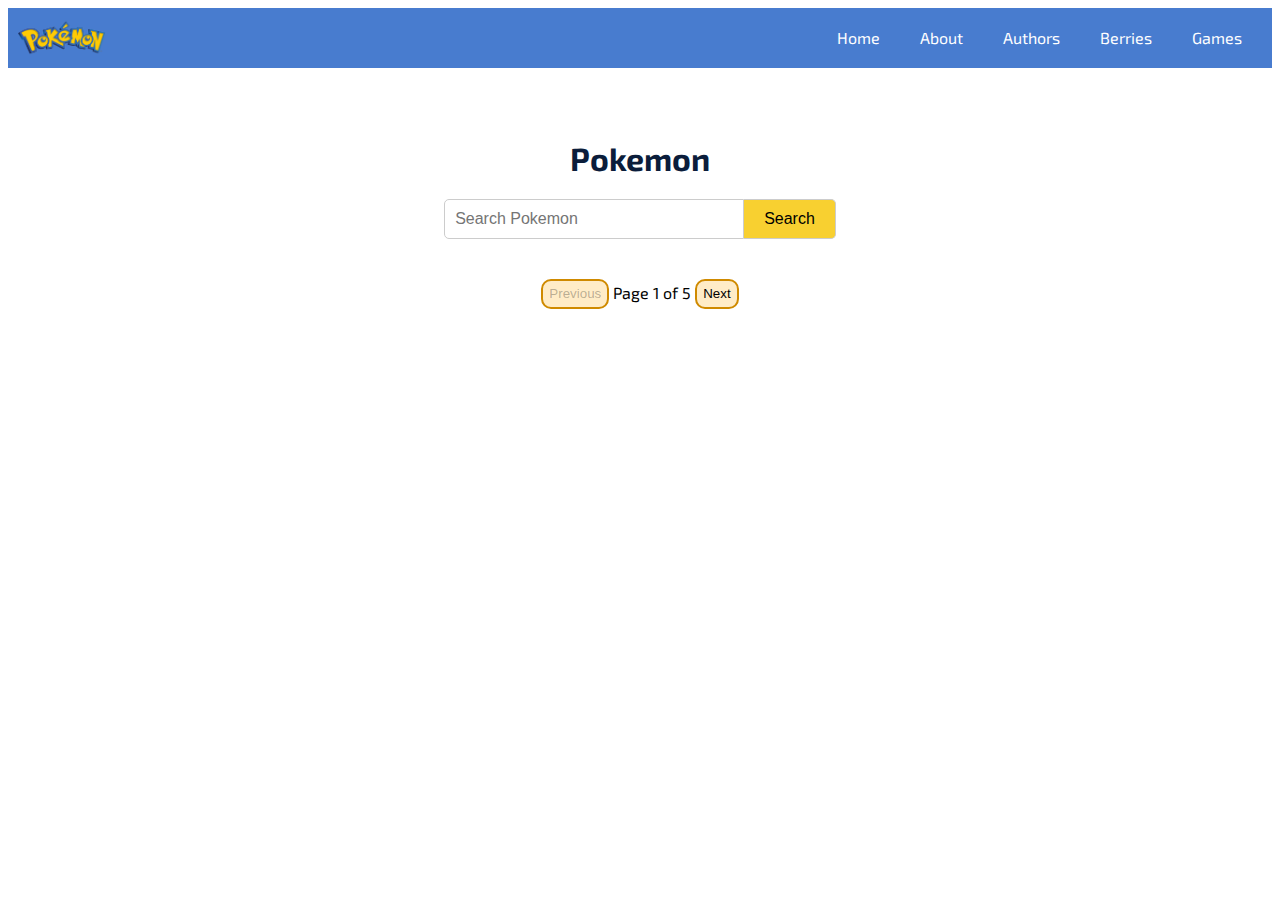
<file: index.html>
<!DOCTYPE html>
<html lang="en">
<head>
    <meta charset="UTF-8">
    <meta name="viewport" content="width=device-width, initial-scale=1.0">
    <title>Pokemon</title>
    <link rel="stylesheet" href="styles.css">
    <style>
        #pokemon-container {
            width: 100%;
            justify-content: center; /* Center the cards */
            display: flex;
            flex-wrap: wrap;
            gap: 20px; /* Add space between the cards */
        }

        .pokemon-card {
            border: 1px solid #ccc;
            padding: 10px;
            border-radius: 5px;
            width: calc(20% - 20px); /* Adjust width to account for gap */
            text-align: center;
            box-sizing: border-box;
        }

        .pokemon-card img {
            width: 90%;
            border-radius: 5px;
        }

        form {
            display: flex;
            justify-content: center;
            margin-bottom: 20px;
        }

        input[type="text"] {
            padding: 10px;
            font-size: 16px;
            border: 1px solid #ccc;
            border-radius: 5px 0 0 5px;
            width: 300px;
            box-sizing: border-box;
        }

        button[type="submit"] {
            padding: 10px 20px;
            font-size: 16px;
            border: 1px solid #ccc;
            border-left: none;
            border-radius: 0 5px 5px 0;
            background-color: #f8d030;
            cursor: pointer;
        }

        button[type="submit"]:hover {
            background-color: #e5c026;
        }

        #pagination {
            margin-top: 20px;
            margin-bottom: 20px;
        }

        .page{
            border: 2px solid #cf8a00;
            background-color: #ffecc7;
            border-radius: 10px;
            height: 30px;
        }
    </style>
</head>
<body>
    <nav>
        <img src="img/pokemon_logo.png" alt="Pokemon Logo">
        <ul>
            <li><a href="index.html">Home</a></li>
            <li><a href="about.html">About</a></li>
            <li><a href="authors.html">Authors</a></li>
            <li><a href="berries.html">Berries</a></li>
            <li><a href="games.html">Games</a></li>
        </ul>
    </nav>

    <div id="content">
        <h1 id="title">Pokemon</h1>
        <form action="search.html" method="get">
            <input type="text" name="query" placeholder="Search Pokemon">
            <button type="submit">Search</button>
        </form>

        <div id="pokemon-container"></div>

        <div id="pagination">
            <button id="prev" class="page" disabled>Previous</button>
            <span id="page-info">Page 1 of 5</span>
            <button id="next" class="page" >Next</button>
        </div>
    </div>

    <script src="script.js"></script>
    <script>
        fetchPokemon();
    </script>
</body>
</html>

<script>
    let currentPage = 1;
    const pokemonPerPage = 20;
    let allPokemon = [];

    function updatePagination() {
        document.getElementById('page-info').textContent = `Page ${currentPage} of 5`;
        document.getElementById('prev').disabled = currentPage === 1;
        document.getElementById('next').disabled = currentPage === 5;
    }

    document.getElementById('prev').addEventListener('click', () => {
        if (currentPage > 1) {
            currentPage--;
            displayPokemon();
        }
    });

    document.getElementById('next').addEventListener('click', () => {
        if (currentPage < 5) {
            currentPage++;
            displayPokemon();
        }
    });

    document.querySelector('form').addEventListener('submit', function(event) {
        event.preventDefault();
        const query = document.querySelector('input[name="query"]').value.toLowerCase();
        if (query == '') {
            fetchPokemon();
        } else {
            getPokemon(query);
        }
    });
</script>
</file>
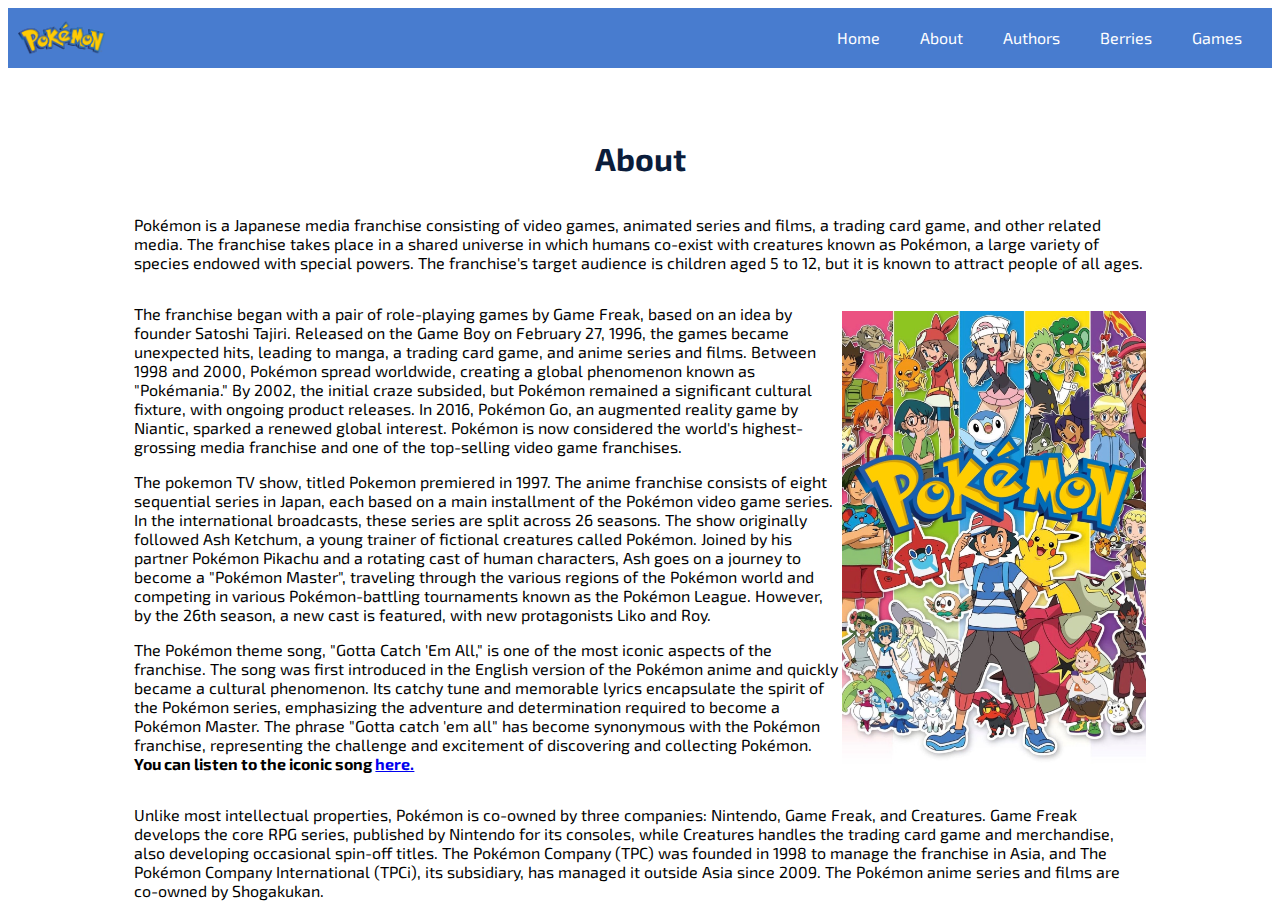
<file: about.html>
<!DOCTYPE html>
<html lang="en">
<head>
    <meta charset="UTF-8">
    <meta name="viewport" content="width=device-width, initial-scale=1.0">
    <title>About Pokémon</title>
    <link rel="stylesheet" href="styles.css">
    <style>
        
        #pokemon-show{
            width: 30%;
        }
        
    </style>
</head>
<body>
    <nav>
        <img src="img/pokemon_logo.png" alt="Pokemon Logo">
        <ul>
            <li><a href="index.html">Home</a></li>
            <li><a href="about.html">About</a></li>
            <li><a href="authors.html">Authors</a></li>
            <li><a href="berries.html">Berries</a></li>
            <li><a href="games.html">Games</a></li>
        </ul>
    </nav>
    <div id="content">
        <h1 id="title">About</h1>
        <p>
            Pokémon is a Japanese media franchise consisting of video games, animated series and films, a trading card game, and other related media. The franchise takes place in a shared universe in which humans co-exist with creatures known as Pokémon, a large variety of species endowed with special powers. The franchise's target audience is children aged 5 to 12, but it is known to attract people of all ages.
        </p>
        <div class="image-text-box">
            <div id="text">
                <p>
                    The franchise began with a pair of role-playing games by Game Freak, based on an idea by founder Satoshi Tajiri. Released on the Game Boy on February 27, 1996, the games became unexpected hits, leading to manga, a trading card game, and anime series and films. Between 1998 and 2000, Pokémon spread worldwide, creating a global phenomenon known as "Pokémania." By 2002, the initial craze subsided, but Pokémon remained a significant cultural fixture, with ongoing product releases. In 2016, Pokémon Go, an augmented reality game by Niantic, sparked a renewed global interest. Pokémon is now considered the world's highest-grossing media franchise and one of the top-selling video game franchises.
                </p>
                <p>
                    The pokemon TV show, titled Pokemon premiered in 1997. The anime franchise consists of eight sequential series in Japan, each based on a main installment of the Pokémon video game series. In the international broadcasts, these series are split across 26 seasons. The show originally followed Ash Ketchum, a young trainer of fictional creatures called Pokémon. Joined by his partner Pokémon Pikachu and a rotating cast of human characters, Ash goes on a journey to become a "Pokémon Master", traveling through the various regions of the Pokémon world and competing in various Pokémon-battling tournaments known as the Pokémon League. However, by the 26th season, a new cast is featured, with new protagonists Liko and Roy.
                </p>

                <p>
                    The Pokémon theme song, "Gotta Catch 'Em All," is one of the most iconic aspects of the franchise. The song was first introduced in the English version of the Pokémon anime and quickly became a cultural phenomenon. Its catchy tune and memorable lyrics encapsulate the spirit of the Pokémon series, emphasizing the adventure and determination required to become a Pokémon Master.
                    The phrase "Gotta catch 'em all" has become synonymous with the Pokémon franchise, representing the challenge and excitement of discovering and collecting Pokémon.
                    <strong>You can listen to the iconic song <a href="https://www.youtube.com/watch?v=rg6CiPI6h2g">here.</a></strong>
                </p>
            </div>
            
            <img src="img/pokemon_show.jpg" alt="pokemon show" id="pokemon-show">
        </div>
        
        
        <p>
            Unlike most intellectual properties, Pokémon is co-owned by three companies: Nintendo, Game Freak, and Creatures. Game Freak develops the core RPG series, published by Nintendo for its consoles, while Creatures handles the trading card game and merchandise, also developing occasional spin-off titles. The Pokémon Company (TPC) was founded in 1998 to manage the franchise in Asia, and The Pokémon Company International (TPCi), its subsidiary, has managed it outside Asia since 2009. The Pokémon anime series and films are co-owned by Shogakukan.
        </p>
    </div>
</body>
</html>
</file>
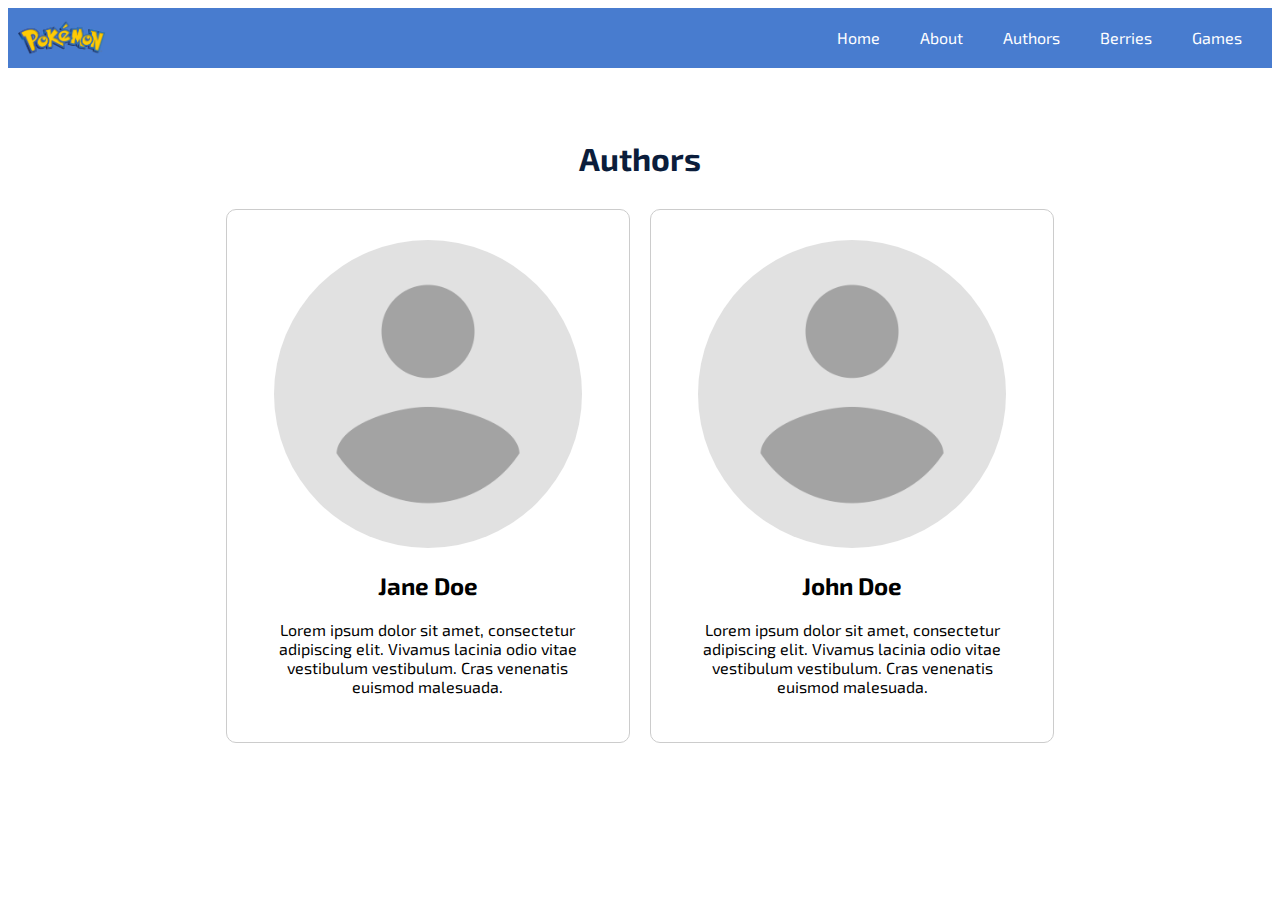
<file: authors.html>
<!DOCTYPE html>
<html lang="en">
<head>
    <meta charset="UTF-8">
    <meta name="viewport" content="width=device-width, initial-scale=1.0">
    <title>About Pokémon</title>
    <link rel="stylesheet" href="styles.css">
    <style>
        .author {
            border: 1px solid #ccc;
            padding: 30px;
            border-radius: 10px;
            width: 40%;
            margin: 10px;
            box-sizing: border-box;
            display: inline-block;
            text-align: center;
        }

        

        .author img {
            width: 90%;
            border-radius: 50%;
        }
    </style>
</head>
<body>
    <nav>
        <img src="img/pokemon_logo.png" alt="Pokemon Logo">
        <ul>
            <li><a href="index.html">Home</a></li>
            <li><a href="about.html">About</a></li>
            <li><a href="authors.html">Authors</a></li>
            <li><a href="berries.html">Berries</a></li>
            <li><a href="games.html">Games</a></li>
        </ul>
    </nav>
    <div id="content">
        <h1 id="title">Authors</h1>

        <div class="author">
            <img src="img/avatar.png" alt="Author 1">
            <h2>Jane Doe</h2>
            <p>Lorem ipsum dolor sit amet, consectetur adipiscing elit. Vivamus lacinia odio vitae vestibulum vestibulum. Cras venenatis euismod malesuada.</p>
        </div>
        <div class="author">
            <img src="img/avatar.png" alt="Author 1">
            <h2>John Doe</h2>
            <p>Lorem ipsum dolor sit amet, consectetur adipiscing elit. Vivamus lacinia odio vitae vestibulum vestibulum. Cras venenatis euismod malesuada.</p>
        </div>
    </div>
</body>
</html>
</file>
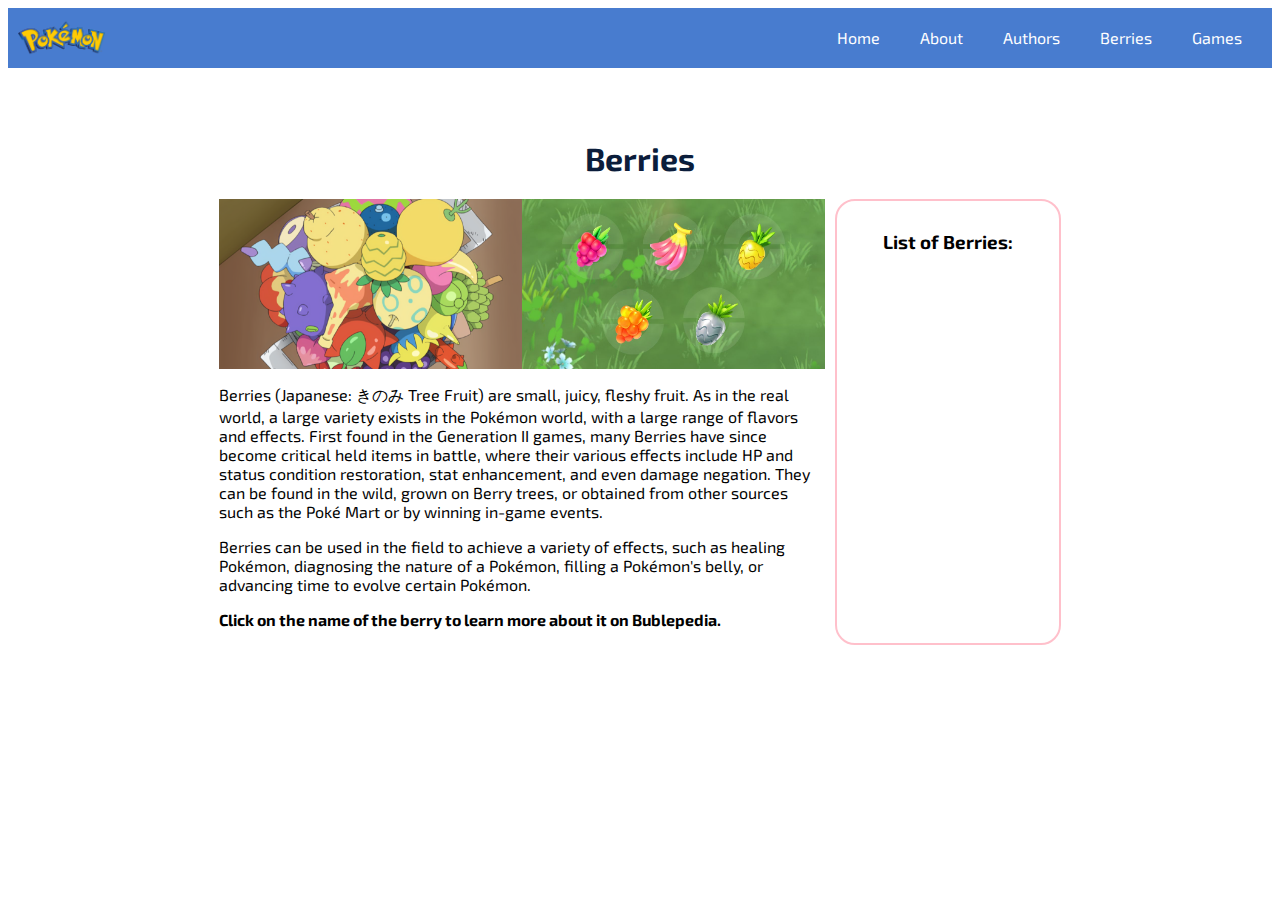
<file: berries.html>
<!DOCTYPE html>
<html lang="en">
<head>
    <meta charset="UTF-8">
    <meta name="viewport" content="width=device-width, initial-scale=1.0">
    <title>Pokémon Berries</title>
    <link rel="stylesheet" href="styles.css">
    <style>
        #berry-info {
            width: 60%
        }

        #berry-photos {
            display: flex;
            justify-content: space-around;
            width: 100%;
        }

        #berry-info img {
            width: 50%;
        }

        #list-section {
            width: 20%;
            margin-left: 10px;
            padding: 10px;
            border: 2px solid pink;
            border-radius: 20px;
            text-align: center;
        }

        #berry-list {
            list-style-type: none;
            padding: 0;
        }

        #berry-list li {
            margin: 10px 0;
        }

        #berry-list a {
            color: #661d50;
        }

        #berry-list a:hover {
            color: #007bff;
        }

        
    </style>
    <script src="script.js"></script>
</head>
<body>
    <nav>
        <img src="img/pokemon_logo.png" alt="Pokemon Logo">
        <ul>
            <li><a href="index.html">Home</a></li>
            <li><a href="about.html">About</a></li>
            <li><a href="authors.html">Authors</a></li>
            <li><a href="berries.html">Berries</a></li>
            <li><a href="games.html">Games</a></li>
        </ul>
    </nav>
    <div id="content">
        <h1 id="title">Berries</h1>

        <div id="berry-info">
            <div id="berry-photos">
                <img src="img/berries.png" alt="berries" >
                <img src="img/pokemon_go_berries.jpg" alt="pokemon-go-berries">
            </div>
            
        
            <p>
                Berries (Japanese: きのみ Tree Fruit) are small, juicy, fleshy fruit. As in the real world, a large variety exists in the Pokémon world, with a large range of flavors and effects. First found in the Generation II games, many Berries have since become critical held items in battle, where their various effects include HP and status condition restoration, stat enhancement, and even damage negation.
                They can be found in the wild, grown on Berry trees, or obtained from other sources such as the Poké Mart or by winning in-game events.
            </p>
            <p>
                Berries can be used in the field to achieve a variety of effects, such as healing Pokémon, diagnosing the nature of a Pokémon, filling a Pokémon's belly, or advancing time to evolve certain Pokémon.
            </p>
            <p><strong>Click on the name of the berry to learn more about it on Bublepedia.</strong></p>
        </div>

        <div id="list-section">
            <h3>List of Berries:</h3>
            <ul id="berry-list">   
            </ul>
        </div>
    </div>
    
</body>
<script>
    document.addEventListener('DOMContentLoaded', fetchBerries);
</script>
</html>
</file>
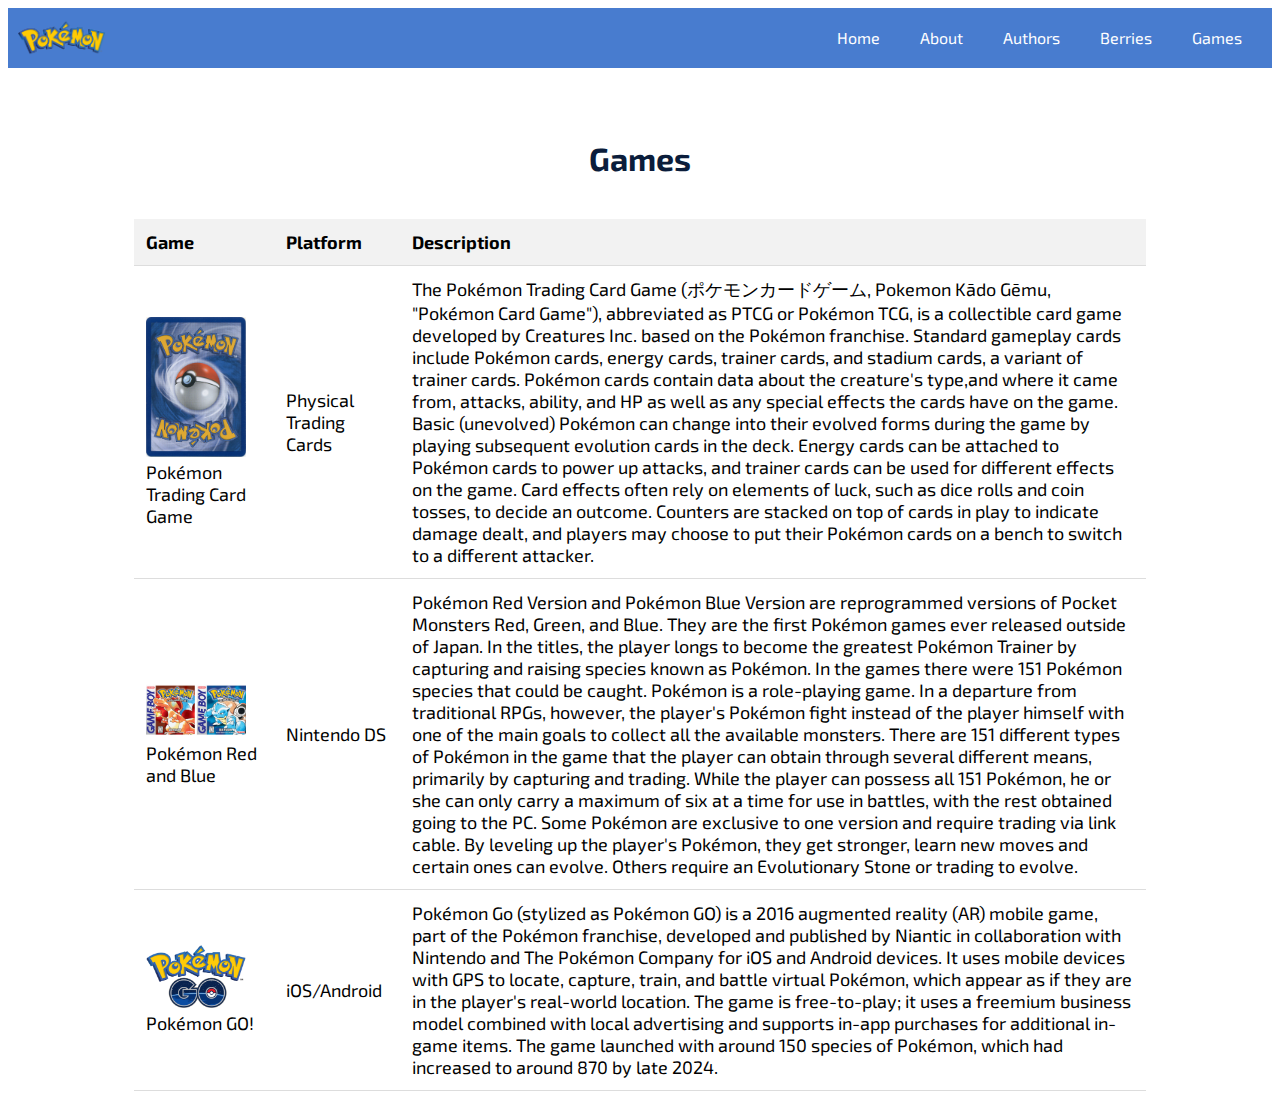
<file: games.html>
<!DOCTYPE html>
<html lang="en">
<head>
    <meta charset="UTF-8">
    <meta name="viewport" content="width=device-width, initial-scale=1.0">
    <title>About Pokémon</title>
    <link rel="stylesheet" href="styles.css">

    <style>
        table {
            width: 100%;
            border-collapse: collapse;
            margin: 20px 0;
            font-size: 18px;
            text-align: left;
        }
        
        th, td {
            padding: 12px;
            border-bottom: 1px solid #ddd;
        }
        
        th {
            background-color: #f2f2f2;
        }
        
        tr:hover {
            background-color: #f5f5f5;
        }
        
        .game-picture {
            width: 100px;
            height: auto;
        }
    </style>
</head>
<body>
    <nav>
        <img src="img/pokemon_logo.png" alt="Pokemon Logo">
        <ul>
            <li><a href="index.html">Home</a></li>
            <li><a href="about.html">About</a></li>
            <li><a href="authors.html">Authors</a></li>
            <li><a href="berries.html">Berries</a></li>
            <li><a href="games.html">Games</a></li>
        </ul>
    </nav>
    <div id="content">
        <h1 id="title">Games</h1>
        <table>
            <tr>
            <th>Game</th>
            <th>Platform</th>
            <th>Description</th>
            </tr>
            <tr>
            <td>
                <img src="img/pokemon_tcg.jpg" alt="Pokémon Trading Card Game" class="game-picture">
                Pokémon Trading Card Game
            </td>
            <td>Physical Trading Cards</td>
            <td>
                The Pokémon Trading Card Game (ポケモンカードゲーム, Pokemon Kādo Gēmu, "Pokémon Card Game"), abbreviated as PTCG or Pokémon TCG, is a collectible card game developed by Creatures Inc. based on the Pokémon franchise. Standard gameplay cards include Pokémon cards, energy cards, trainer cards, and stadium cards, a variant of trainer cards. Pokémon cards contain data about the creature's type,and where it came from, attacks, ability, and HP as well as any special effects the cards have on the game. Basic (unevolved) Pokémon can change into their evolved forms during the game by playing subsequent evolution cards in the deck. Energy cards can be attached to Pokémon cards to power up attacks, and trainer cards can be used for different effects on the game. Card effects often rely on elements of luck, such as dice rolls and coin tosses, to decide an outcome. Counters are stacked on top of cards in play to indicate damage dealt, and players may choose to put their Pokémon cards on a bench to switch to a different attacker.
            </td>
            </tr>
            <tr>
            <td>
                <img src="img/pokemon_red_blue.jpg" alt="Pokémon Red/Blue" class="game-picture">
                Pokémon Red and Blue
            </td>
            <td>Nintendo DS</td>
            <td>Pokémon Red Version and Pokémon Blue Version are reprogrammed versions of Pocket Monsters Red, Green, and Blue. They are the first Pokémon games ever released outside of Japan. In the titles, the player longs to become the greatest Pokémon Trainer by capturing and raising species known as Pokémon. In the games there were 151 Pokémon species that could be caught. Pokémon is a role-playing game. In a departure from traditional RPGs, however, the player's Pokémon fight instead of the player himself with one of the main goals to collect all the available monsters. There are 151 different types of Pokémon in the game that the player can obtain through several different means, primarily by capturing and trading. While the player can possess all 151 Pokémon, he or she can only carry a maximum of six at a time for use in battles, with the rest obtained going to the PC. Some Pokémon are exclusive to one version and require trading via link cable. By leveling up the player's Pokémon, they get stronger, learn new moves and certain ones can evolve. Others require an Evolutionary Stone or trading to evolve.

            </td>
            </tr>
            <tr>
            <td>
                <img src="img/pokemon_go.png" alt="Pokémon GO!" class="game-picture">
                Pokémon GO!
            </td>
            <td>iOS/Android</td>
            <td>Pokémon Go (stylized as Pokémon GO) is a 2016 augmented reality (AR) mobile game, part of the Pokémon franchise, developed and published by Niantic in collaboration with Nintendo and The Pokémon Company for iOS and Android devices. It uses mobile devices with GPS to locate, capture, train, and battle virtual Pokémon, which appear as if they are in the player's real-world location. The game is free-to-play; it uses a freemium business model combined with local advertising and supports in-app purchases for additional in-game items. The game launched with around 150 species of Pokémon, which had increased to around 870 by late 2024.</td>
            </tr>
        </table>
    </div>
</body>
</html>
</file>
<file: styles.css>
@import url('https://fonts.googleapis.com/css2?family=Exo+2:ital,wght@0,100..900;1,100..900&display=swap');

#title{
    width: 100%;
    text-align: center;
}

nav {
    background-color: #487ccf;
    padding: 10px;
    display: flex;
    align-items: center;
}

nav img {
    height: 100%;
    max-height: 40px;
    margin-right: 20px;
}

nav ul {
    list-style-type: none;
    margin: 0;
    padding: 0;
    display: flex;
    justify-content: flex-end;
    flex-grow: 1;
}

nav ul li {
    display: inline;
}

nav ul li a {
    color: white;
    text-decoration: none;
    padding: 10px 20px;
    display: block;
    border-radius: 5px;
}

nav ul li a:hover {
    background-color: #3e65a3;
}

body {
    font-family: "Exo 2", sans-serif;
}

h1 {
    color: #0b1d3b;
}

#content {
    display: flex;
    justify-content: center;
    flex-wrap: wrap;
    width: 80%;
    margin-top: 50px;
    margin-left: auto;
    margin-right: auto;
}

.image-text-box{
    width: 100%;
    display: flex;
    align-items: center;
    justify-content: space-between;
}
</file>
